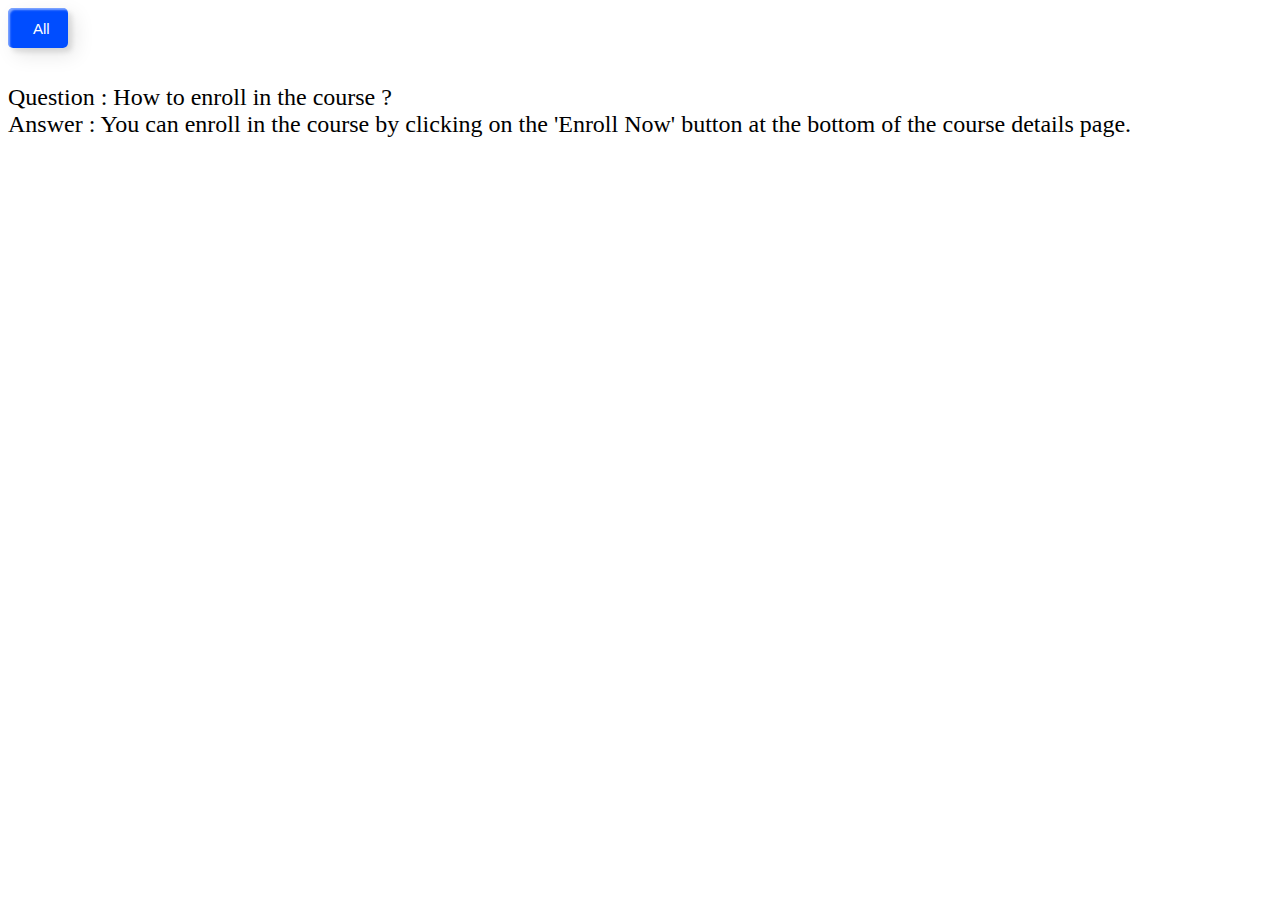
<file: faq.html>
<!DOCTYPE html>
<html lang="en">
<head>
    <meta charset="UTF-8">
    <meta name="viewport" content="width=device-width, initial-scale=1.0">
    <title>Document</title>
    <link rel="stylesheet" href="faq.css">
</head>
<body>
    <button class="custom-btn btn-2">All</button>
    <br>
    <br>
    <br>


    <div>
        <div style="font-size: x-large;">
            Question : How to enroll in the course ?<br>
            Answer : You can enroll in the course by clicking on the 'Enroll Now' button at the bottom of the course details page.
        </div>
    </div>
</body>
</html>
</file>
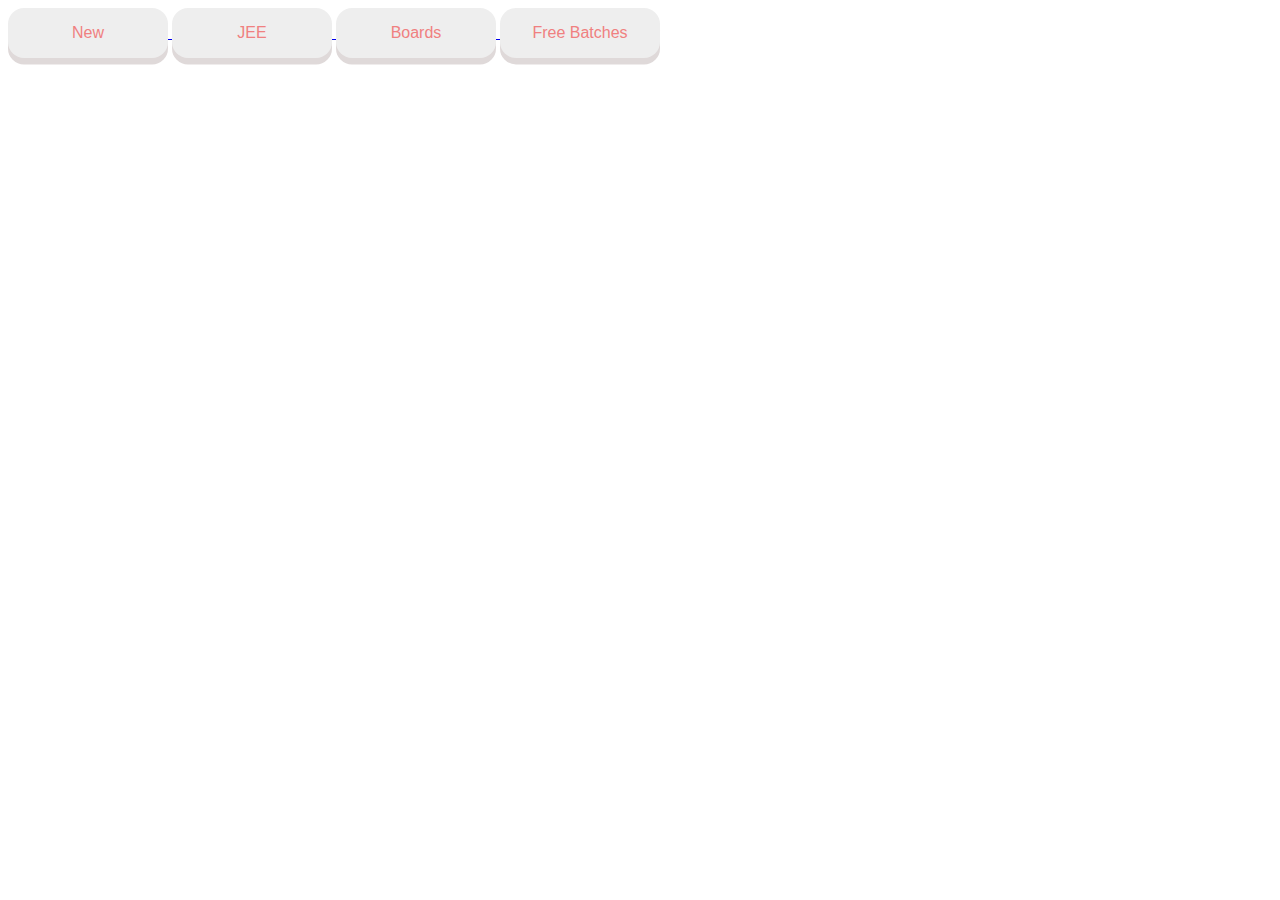
<file: live_classes.html>
<!DOCTYPE html>
<html lang="en">
<head>
    <meta charset="UTF-8">
    <meta name="viewport" content="width=device-width, initial-scale=1.0">
    <title>Document</title>
    <link rel="stylesheet" type="text/css" href="liveclass.css">
    <link rel="stylesheet" href="https://cdnjs.cloudflare.com/ajax/libs/font-awesome/6.6.0/css/all.min.css">
    <link rel="preconnect" href="https://fonts.googleapis.com">
<link rel="preconnect" href="https://fonts.gstatic.com" crossorigin>
<link href="https://fonts.googleapis.com/css2?family=Edu+AU+VIC+WA+NT+Hand:wght@400..700&family=Oswald:wght@200..700&family=Roboto+Mono:ital,wght@0,100..700;1,100..700&display=swap" rel="stylesheet">
</head>
<body>
    <div>
        <span><a href="./liveclasses_pages/new.html" target="myframe">
            <button>New</button>
            </a>
        </span>
        <span><a href="./liveclasses_pages/new.html" target="myframe">
            <button>JEE</button>
            </a>
        </span>
        <span><a href="./liveclasses_pages/new.html" target="myframe">
            <button>Boards</button>
            </a>
        </span>
        <span><a href="./liveclasses_pages/free.html" target="myframe">
            <button>Free Batches</button>
            </a>
        </span>
    </div>
    <iframe src="" name="myframe" class="frame" frameborder="0"></iframe>
</body>
</html>
</file>
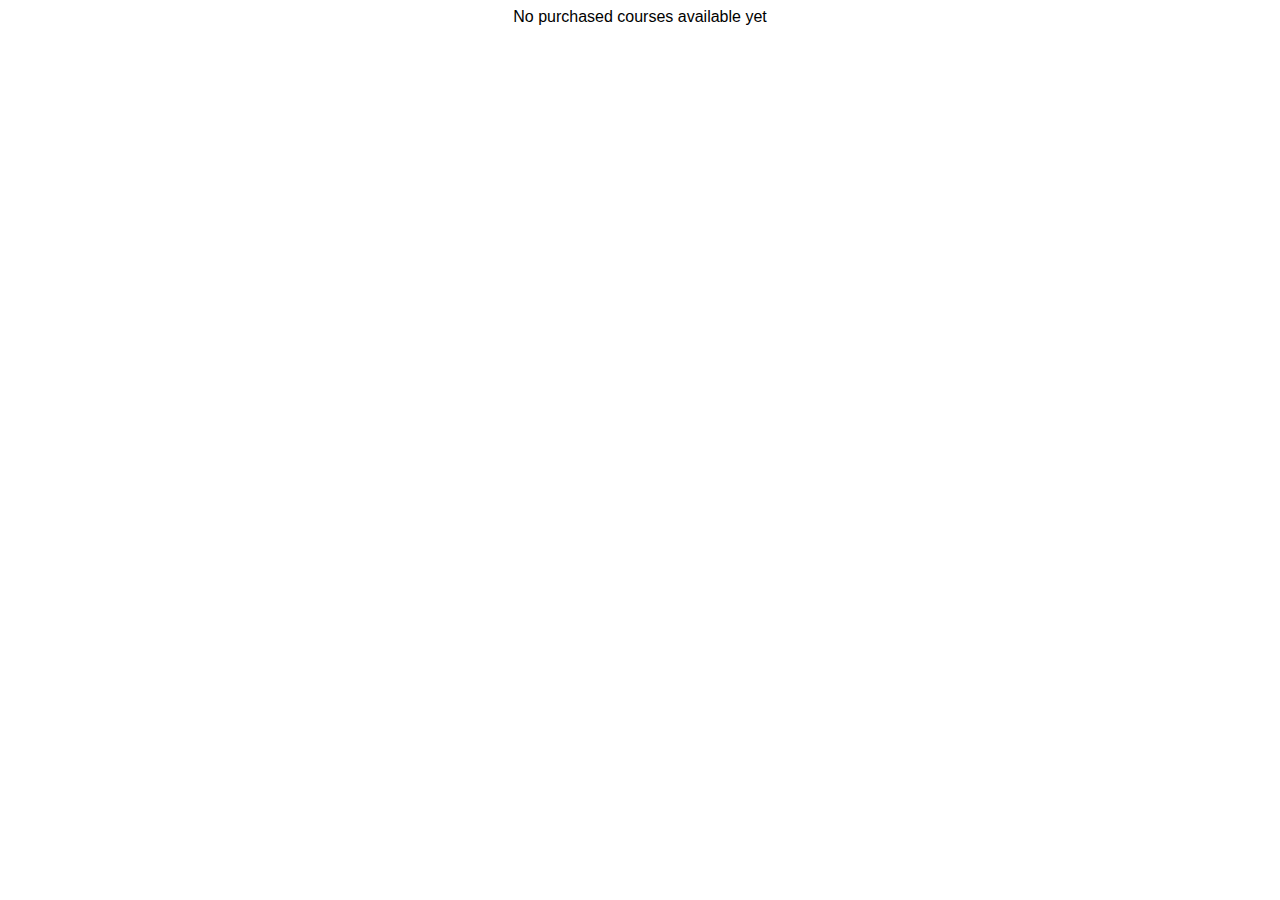
<file: mycourses.html>
<!DOCTYPE html>
<html lang="en">
<head>
    <meta charset="UTF-8">
    <meta name="viewport" content="width=device-width, initial-scale=1.0">
    <title>Document</title>
</head>
<body align="center" style = "font-family: 'Franklin Gothic Medium', 'Arial Narrow', Arial, sans-serif;">
    No purchased courses available yet
</body>
</html>
</file>
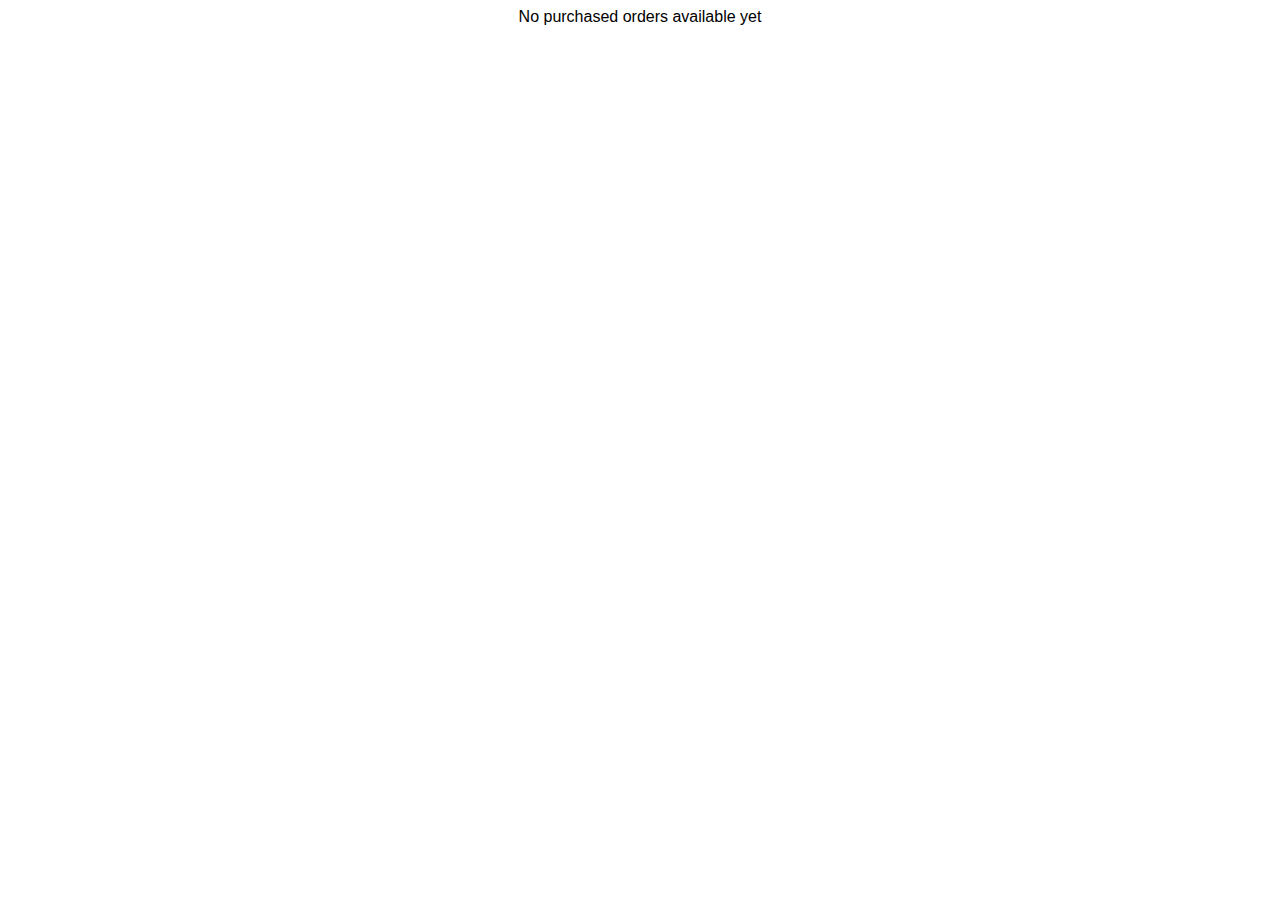
<file: myorders.html>
<!DOCTYPE html>
<html lang="en">
<head>
    <meta charset="UTF-8">
    <meta name="viewport" content="width=device-width, initial-scale=1.0">
    <title>Document</title>
</head>
<body align="center" style="font-family: 'Franklin Gothic Medium', 'Arial Narrow', Arial, sans-serif;">
    No purchased orders available yet

</body>
</html>
</file>
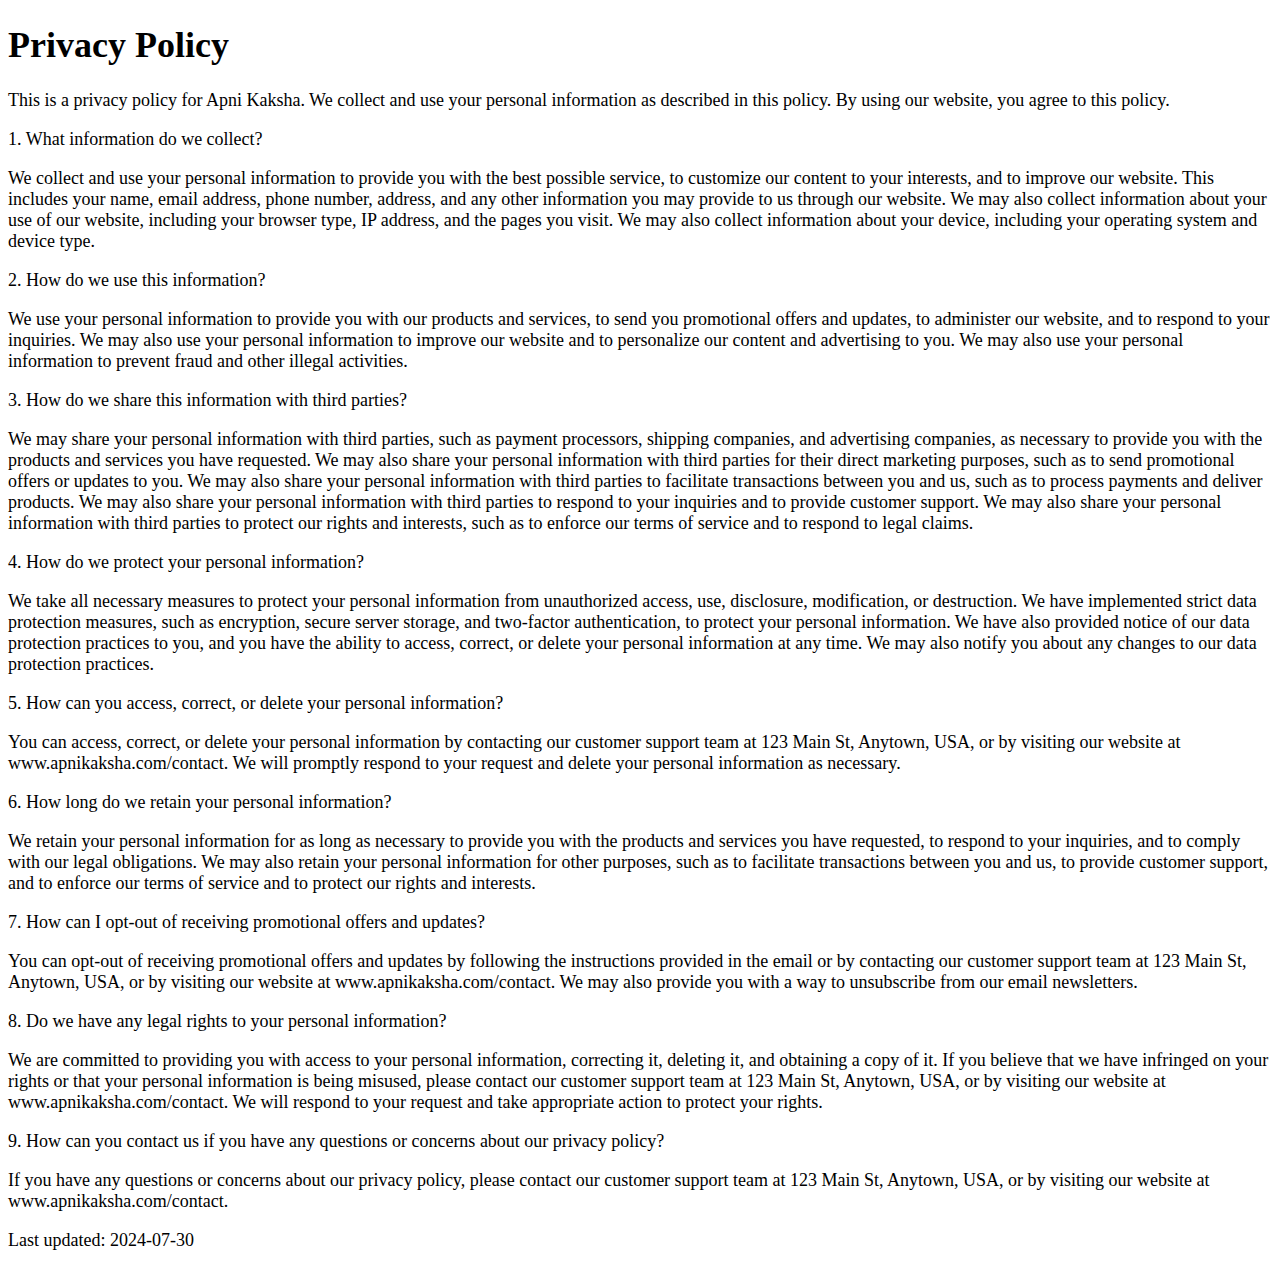
<file: privacypoicy.html>
<!DOCTYPE html>
<html lang="en">
<head>
    <meta charset="UTF-8">
    <meta name="viewport" content="width=device-width, initial-scale=1.0">
    <title>Document</title>
</head>
<body style="font-size: large;">
    <!--create a privacy policy page-->
    <h1>Privacy Policy</h1>
    <p>This is a privacy policy for Apni Kaksha. We collect and use your personal information as described in this policy. By using our website, you agree to this policy.</p>
    <p>1. What information do we collect?</p>
    <p>We collect and use your personal information to provide you with the best possible service, to customize our content to your interests, and to improve our website. This includes your name, email address, phone number, address, and any other information you may provide to us through our website. We may also collect information about your use of our website, including your browser type, IP address, and the pages you visit. We may also collect information about your device, including your operating system and device type.</p>
    <p>2. How do we use this information?</p>
    <p>We use your personal information to provide you with our products and services, to send you promotional offers and updates, to administer our website, and to respond to your inquiries. We may also use your personal information to improve our website and to personalize our content and advertising to you. We may also use your personal information to prevent fraud and other illegal activities.</p>
    <p>3. How do we share this information with third parties?</p>
    <p>We may share your personal information with third parties, such as payment processors, shipping companies, and advertising companies, as necessary to provide you with the products and services you have requested. We may also share your personal information with third parties for their direct marketing purposes, such as to send promotional offers or updates to you. We may also share your personal information with third parties to facilitate transactions between you and us, such as to process payments and deliver products. We may also share your personal
        information with third parties to respond to your inquiries and to provide customer support. We may also share your personal information with third parties to protect our rights and interests, such as to enforce our terms of service and to respond to legal claims.</p>
    <p>4. How do we protect your personal information?</p>
    <p>We take all necessary measures to protect your personal information from unauthorized access, use, disclosure, modification, or destruction. We have implemented strict data protection measures, such as encryption, secure server storage, and two-factor authentication, to protect your personal information. We have also provided notice of our data protection practices to you, and you have the ability to access, correct, or delete your personal information at any time. We may also notify you about any changes to our data
        protection practices.</p>
    <p>5. How can you access, correct, or delete your personal information?</p>
    <p>You can access, correct, or delete your personal information by contacting our customer support team at 123 Main St, Anytown, USA, or by visiting our website at www.apnikaksha.com/contact. We will promptly respond to your request and delete your personal information as necessary.</p>
    <p>6. How long do we retain your personal information?</p>
    <p>We retain your personal information for as long as necessary to provide you with the products and services you have requested, to respond to your inquiries, and to comply with our legal obligations. We may also retain your personal information for other purposes, such as to facilitate transactions between you and us, to provide customer support, and to enforce our terms of service and to protect our rights and interests.</p>
    <p>7. How can I opt-out of receiving promotional offers and updates?</p>
    <p>You can opt-out of receiving promotional offers and updates by following the instructions provided in the email or by contacting our customer support team at 123 Main St, Anytown, USA, or by visiting our website at www.apnikaksha.com/contact. We may also provide you with a way to unsubscribe from our email newsletters.</p>
    <p>8. Do we have any legal rights to your personal information?</p>
    <p>We are committed to providing you with access to your personal information, correcting it, deleting it, and obtaining a copy of it. If you believe that we have infringed on your rights or that your personal information is being misused, please contact our customer support team at 123 Main St, Anytown, USA, or by visiting our website at www.apnikaksha.com/contact. We will respond to your request and take appropriate action
        to protect your rights.</p>
    <p>9. How can you contact us if you have any questions or concerns about our privacy policy?</p>
    <p>If you have any questions or concerns about our privacy policy, please contact our customer support team at 123 Main St, Anytown, USA, or by visiting our website at www.apnikaksha.com/contact.</p>
    <p>Last updated: 2024-07-30</p>
</body>
</html>
</file>
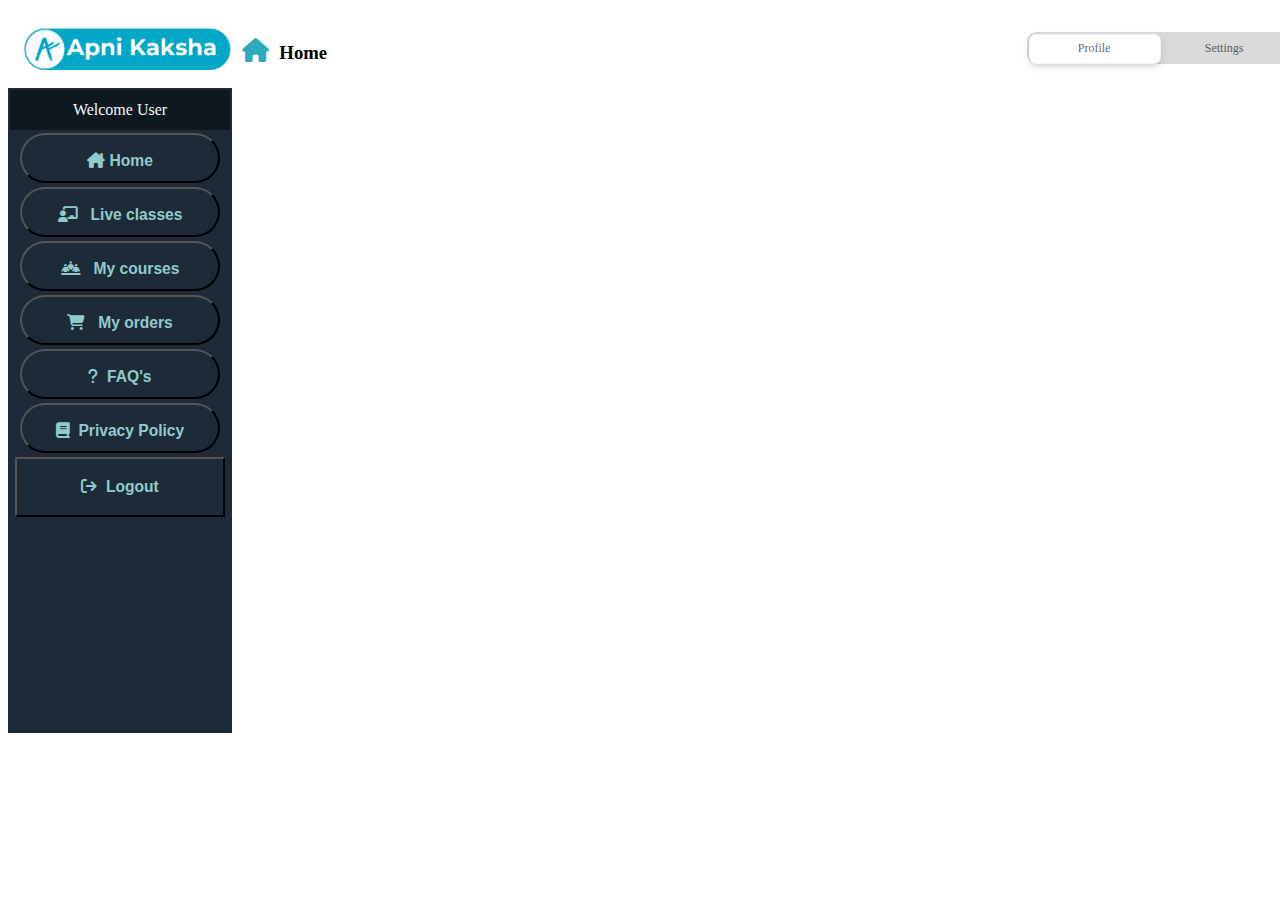
<file: site.html>
<!DOCTYPE html>
<html lang="en">
<head>
    <meta charset="UTF-8">
    <meta name="viewport" content="width=device-width, initial-scale=1.0">
    <title>Document</title>
    <link rel="stylesheet" href="style_a.css">
    <link rel="stylesheet" href="https://cdnjs.cloudflare.com/ajax/libs/font-awesome/6.6.0/css/all.min.css">
    <link rel="preconnect" href="https://fonts.googleapis.com">
<link rel="preconnect" href="https://fonts.gstatic.com" crossorigin>
<link href="https://fonts.googleapis.com/css2?family=Edu+AU+VIC+WA+NT+Hand:wght@400..700&family=Oswald:wght@200..700&family=Roboto+Mono:ital,wght@0,100..700;1,100..700&display=swap" rel="stylesheet">
</head>
<body>
    <div class="logo">
        <span class="logo-image">
            <img src="images/Screenshot 2024-07-30 012620.png" alt="" height="80px">
        </span>
        <span class="home-icon">
            <a href="https://www.youtube.com/embed/16IgGali8UU?si=dGrd4jeY-tAR-tJ4" target="myid"><i class="fa-solid fa-house"></i></a>
        </span>
        <span class="Hom">
            <h3>
                Home
            </h3>
        </span>
        <span class="noti">
            <div class="tab-container">
                <input type="radio" name="tab" id="tab1" class="tab tab--1" />
                <label class="tab_label" for="tab1">Profile</label>
              
                <input type="radio" name="tab" id="tab2" class="tab tab--2" />
                <label class="tab_label" for="tab2">Settings</label>
              
                <input type="radio" name="tab" id="tab3" class="tab tab--3" />
                <label class="tab_label" for="tab3">Notifications</label>
              
                <div class="indicator"></div>
              </div>
              
        </span>
    </div>
    <div class="content">
        <span class="sidebar" >
                <table class="sidebar  oswald-a">
                    <tr height="40px"  class="B">
                        <td align="center">
                    <font color="aliceblue" class=" oswald-b">
                        Welcome User
                    </font>
                </td>
                    </tr>
                    <tr >
                        <td align="center">
                            <a href="https://www.youtube.com/embed/16IgGali8UU?si=dGrd4jeY-tAR-tJ4" target="myid">
                        <button class="BTN  oswald-a">
                           <h3><i class="fa-solid fa-house-chimney"></i>&nbsp;Home
                       </h3>
                     </button>
                    </a>
                    </td>
                    </tr>
                    <tr>
                        <td align="center">
                            <a href="live_classes.html" target="myid">
                        <button class="BTN  oswald-a">
                            <h3><i class="fa-solid fa-chalkboard-user"></i>&nbsp;&nbsp;
                             Live classes
                        </h3>
                        </button>
                            </a>
                    </td>
                    </tr>
                    <tr>
                        <td align="center">
                            <a href="mycourses.html" target="myid">
                        <button class="BTN  oswald-a">
                    <h3><i class="fa-solid fa-people-line"></i>&nbsp;&nbsp;&nbsp;My courses
                  </h3>
                      </button>
                            </a>
                    </td>
                    </tr>
                    <tr>
                        <td align="center">
                            <a href="myorders.html" target="myid">
                        <button class="BTN  oswald-a">
                           <h3><i class="fa-solid fa-cart-shopping"></i>&nbsp;&nbsp; My orders
                  </h3>
                      </button>
                            </a>
                    </td>
                    </tr>
                    <tr>
                        <td align="center">
                            <a href="faq.html" target="myid">
                <button class="BTN  oswald-a">
                            <h3><i class="fa-solid fa-question"></i>&nbsp;&nbsp;FAQ's
                       </h3>
                     </button>
                            </a>
                    </td>
                    </tr>
                    <tr>
                        <td align="center">
                            <a href="privacypoicy.html" target="myid">
                        <button class="BTN  oswald-a">
                            <h3> <i class="fa-solid fa-book"></i>&nbsp;&nbsp;Privacy Policy
              </h3>
                      </button>
                            </a>
                    </td>
                    </tr>
                    <tr>
                        <td align="center" >
                            <a href="login_page.html">
                        <button class="BTNl  oswald-a">
                            <h3><i class="fa-solid fa-arrow-right-from-bracket"></i>&nbsp;&nbsp;Logout
                      </h3>
                      </button>
                            </a>
                    </td>
                    </tr>
                </table>
        </span>
        <span class="frame">
            <iframe width="1240px"  name="myid" height="641px" src="https://www.youtube.com/embed/16IgGali8UU?si=dGrd4jeY-tAR-tJ4" title="YouTube video player" frameborder="0" allow="accelerometer; autoplay; clipboard-write; encrypted-media; gyroscope; picture-in-picture; web-share" referrerpolicy="strict-origin-when-cross-origin" allowfullscreen></iframe>
        </span>
    </div>
</body>
</html>
</file>
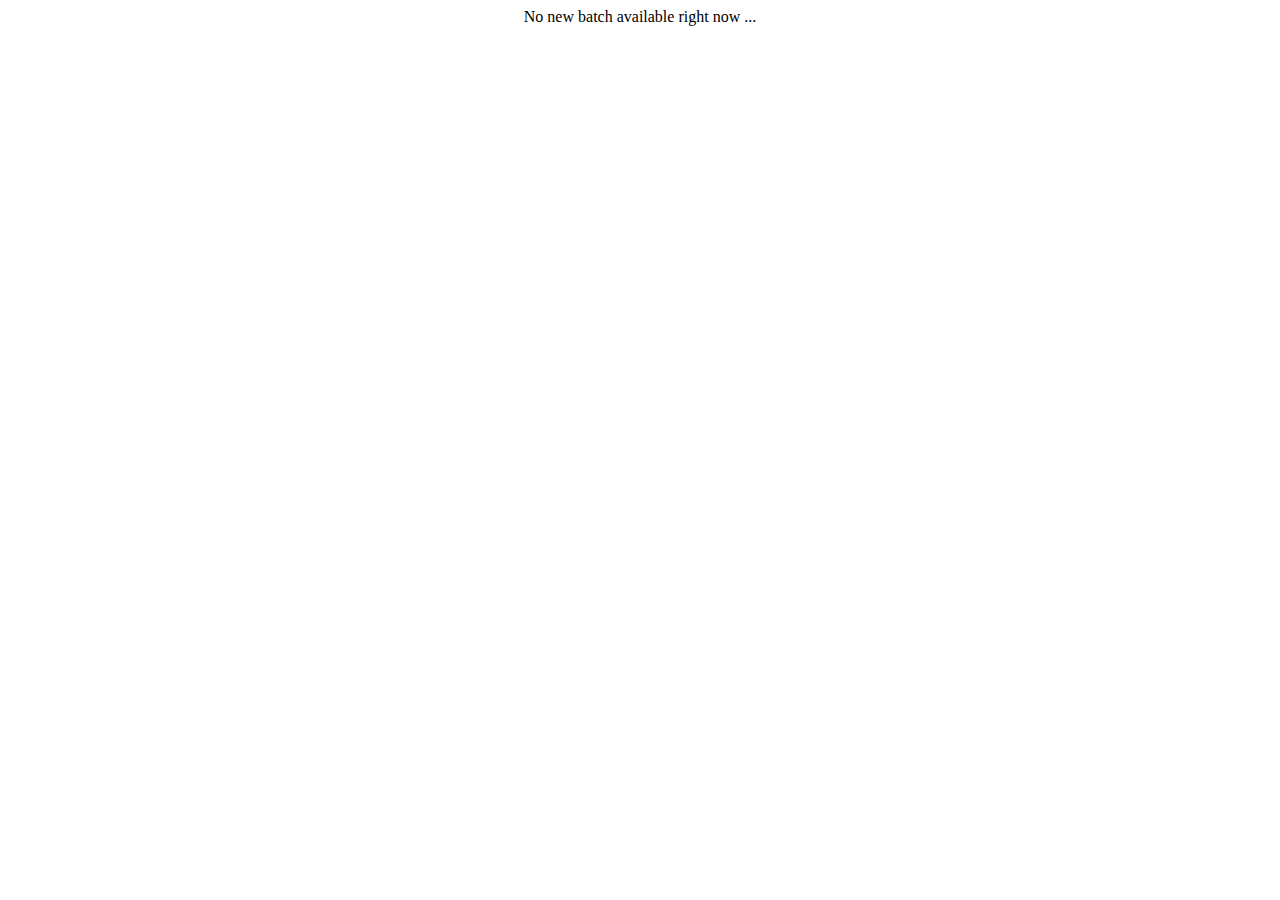
<file: liveclasses_pages/free.html>
<!DOCTYPE html>
<html lang="en">
<head>
    <meta charset="UTF-8">
    <meta name="viewport" content="width=device-width, initial-scale=1.0">
    <title>Document</title>
</head>
<body>
    <div align="center">
        No new batch available right now ...
</div>
</body>
</html>
</file>
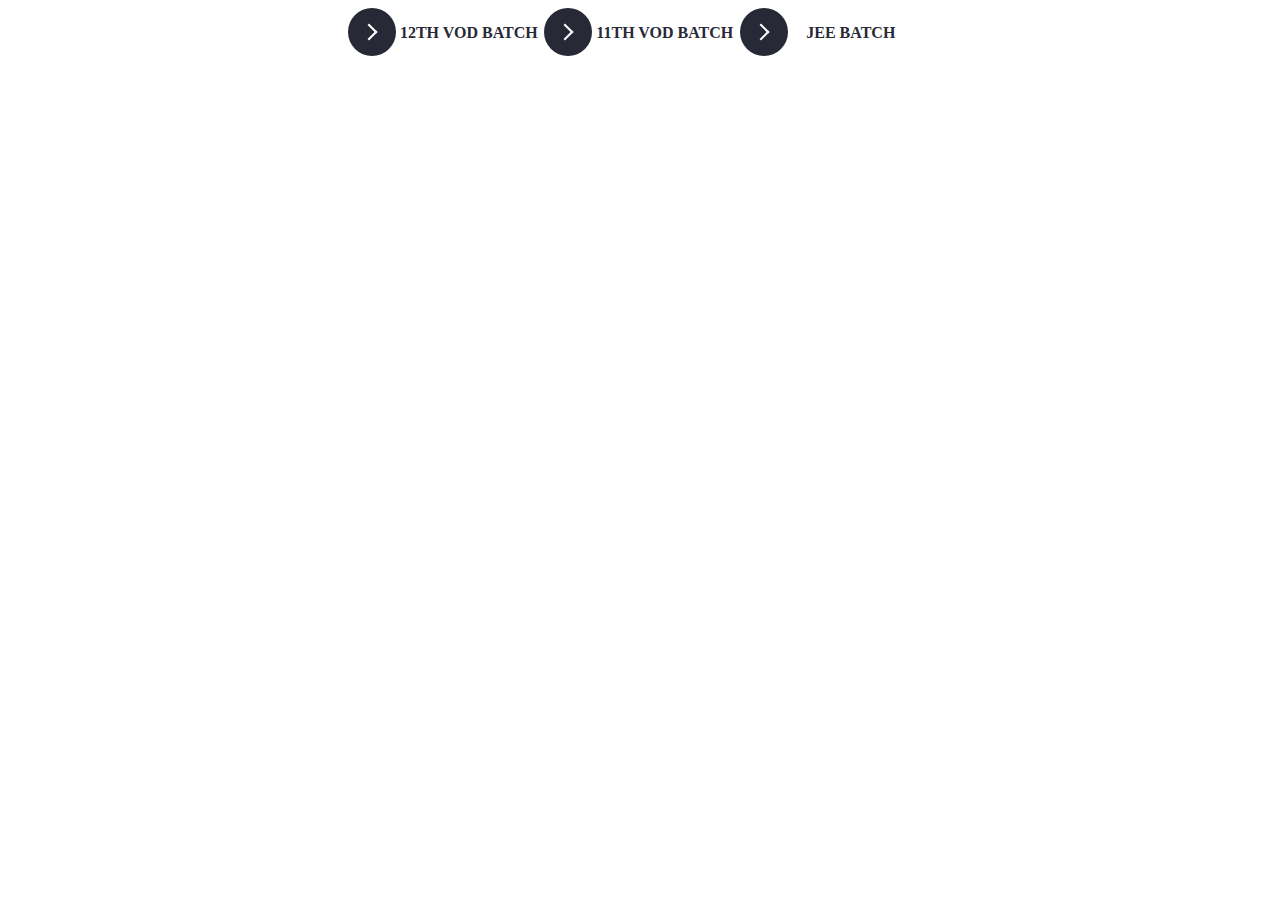
<file: liveclasses_pages/new.html>
<!DOCTYPE html>
<html lang="en">
<head>
    <meta charset="UTF-8">
    <meta name="viewport" content="width=device-width, initial-scale=1.0">
    <title>Document</title>
    <link rel="stylesheet" href="style_a.css">
</head>
<body>
    <div align="center">
        <button class="learn-more">
            <span class="circle" aria-hidden="true">
            <span class="icon arrow"></span>
            </span>
            <span class="button-text">&nbsp;&nbsp;&nbsp;&nbsp;&nbsp;12th VOD Batch</span>
          </button>
          <button class="learn-more">
            <span class="circle" aria-hidden="true">
            <span class="icon arrow"></span>
            </span>
            <span class="button-text" >&nbsp;&nbsp;&nbsp;&nbsp;&nbsp;11th VOD Batch</span>
          </button>
          <button class="learn-more">
            <span class="circle" aria-hidden="true">
            <span class="icon arrow"></span>
            </span>
            <span class="button-text">JEE Batch</span>
          </button>
    </div>
</body>
</html>
</file>
<file: faq.css>
.custom-btn {
    width: 60px;
    height: 40px;
    color: #fff;
    border-radius: 5px;
    padding: 10px 25px;
    font-family: 'Lato', sans-serif;
    font-weight: 500;
    background: transparent;
    cursor: pointer;
    transition: all 0.3s ease;
    position: relative;
    display: inline-block;
    box-shadow: inset 2px 2px 2px 0px rgba(255,255,255,.5),
     7px 7px 20px 0px rgba(0,0,0,.1),
     4px 4px 5px 0px rgba(0,0,0,.1);
    outline: none;
    font-size: 15px;
  }
  
  .btn-2 {
    background: #004dff;
    background: linear-gradient(0deg, #004dff 0%, #004dff 100%);
    border: none;
  }
  
  .btn-2:before {
    height: 0%;
    width: 2px;
  }
  
  .btn-2:hover {
    box-shadow: 4px 4px 6px 0 rgba(255,255,255,.5),
                -4px -4px 6px 0 rgba(116, 125, 136, .5), 
      inset -4px -4px 6px 0 rgba(255,255,255,.2),
      inset 4px 4px 6px 0 rgba(0, 0, 0, .4);
  }
</file>
<file: liveclass.css>
button {
    background-color: #eee;
    border: none;
    padding: 1rem;
    font-size: 1rem;
    width: 10em;
    border-radius: 1rem;
    color: lightcoral;
    box-shadow: 0 0.4rem #dfd9d9;
    cursor: pointer;
   }
   
   button:active {
    color: white;
    box-shadow: 0 0.2rem #dfd9d9;
    transform: translateY(0.2rem);
   }
   
   button:hover:not(:disabled) {
    background: lightcoral;
    color: white;
    text-shadow: 0 0.1rem #bcb4b4;
   }
   
   button:disabled {
    cursor: auto;
    color: grey;
   }
   .frame
   {
    width: 100%;
    height: 570px;
    margin-top: 10px;
   }
</file>
<file: style_a.css>
.logo {
      display: flex;
    flex-direction: row; /* Stack items vertically */
    align-items: center;    /* Center items horizontally */
}

.home-icon {
    margin-top: 5px; /* Adjust spacing between the icon and the image */
    margin-left: 10px;
}
.Hom
{
    margin-top: 10px;
    margin-left: 10px;
}
.logo-image 
{
    height: 80px;
    width: 250px;
    /* Add any additional styling for the image container if needed */
}

.fa-house {
    font-size: 24px; /* Adjust icon size as needed */
    color: #2daabb; /* Change color if needed */
}
.noti
{
    vertical-align: center;
    margin-left: 700px;
}
.sidebar
{
  background-color: #1c2b37;
  width: 224px;
}

.frame
{
  margin-left: 5px;
}
.content
{
    display: flex;
    flex-direction: row; /* Stack items vertically */
}
.BTN
{
  width: 200px;
  height: 50px;
  border-radius: 30px;
  background-color: #1c2b37;
  color: antiquewhite;
}
.BTN:focus
{
  width: 200px;
  height: 50px;
  border-radius: 30px;
  background-color: #338ed9;
  color: antiquewhite;
}
.BTN:hover
{
  width: 200px;
  height: 50px;
  border-radius: 30px;
  background-color: #283d4f;
}
.BTNl
{
  width: 96%;
  height: 60px;
  background-color: #1c2b37;
}
.BTNl:hover
{
  width: 99%;
  height: 60px;
  background-color: #1c2b37;
  background-color: #283d4f;
}
.fa-house-chimney{
  margin-bottom: px;
}
.B
{
  color: aquamarine;
  background-color: #0101016d;
}














.oswald-a {
  color: rgb(146, 202, 203);
}
.ostwald-b
{
  font-family: "Oswald", sans-serif;
  font-optical-sizing: auto;
  font-weight: 800;
  font-style: normal;
  color: rgb(146, 202, 203);

}


/* Remove this container when use*/
.component-title {
    width: 100%;
    position: absolute;
    z-index: 999;
    top: 30px;
    left: 0;
    padding: 0;
    margin: 0;
    font-size: 1rem;
    font-weight: 700;
    color: #888;
    text-align: center;
  }
  
  .tab-container {
    position: relative;
  
    display: flex;
    flex-direction: row;
    align-items: flex-start;
  
    padding: 2px;
  
    background-color: #dadadb;
    border-radius: 9px;
  }
  
  .indicator {
    content: "";
    width: 130px;
    height: 28px;
    background: #ffffff;
    position: absolute;
    top: 2px;
    left: 2px;
    z-index: 9;
    border: 0.5px solid rgba(0, 0, 0, 0.04);
    box-shadow: 0px 3px 8px rgba(0, 0, 0, 0.12), 0px 3px 1px rgba(0, 0, 0, 0.04);
    border-radius: 7px;
    transition: all 0.2s ease-out;
  }
  
  .tab {
    width: 130px;
    height: 28px;
    position: absolute;
    z-index: 99;
    outline: none;
    opacity: 0;
  }
  
  .tab_label {
    width: 130px;
    height: 28px;
  
    position: relative;
    z-index: 999;
  
    display: flex;
    align-items: center;
    justify-content: center;
  
    border: 0;
  
    font-size: 0.75rem;
    opacity: 0.6;
  
    cursor: pointer;
  }
  
  .tab--1:checked ~ .indicator {
    left: 2px;
  }
  
  .tab--2:checked ~ .indicator {
    left: calc(130px + 2px);
  }
  
  .tab--3:checked ~ .indicator {
    left: calc(130px * 2 + 2px);
  }
</file>
<file: liveclasses_pages/style_a.css>
button {
    position: relative;
    display: inline-block;
    cursor: pointer;
    outline: none;
    border: 0;
    vertical-align: middle;
    text-decoration: none;
    background: transparent;
    padding: 0;
    font-size: inherit;
    font-family: inherit;
    width: 100px;
   }
   
   button.learn-more {
    width: 12rem;
    height: auto;
   }
   
   button.learn-more .circle {
    transition: all 0.45s cubic-bezier(0.65, 0, 0.076, 1);
    position: relative;
    display: block;
    margin: 0;
    width: 3rem;
    height: 3rem;
    background: #282936;
    border-radius: 1.625rem;
   }
   
   button.learn-more .circle .icon {
    transition: all 0.45s cubic-bezier(0.65, 0, 0.076, 1);
    position: absolute;
    top: 0;
    bottom: 0;
    margin: auto;
    background: #fff;
   }
   
   button.learn-more .circle .icon.arrow {
    transition: all 0.45s cubic-bezier(0.65, 0, 0.076, 1);
    left: 0.625rem;
    width: 1.125rem;
    height: 0.125rem;
    background: none;
   }
   
   button.learn-more .circle .icon.arrow::before {
    position: absolute;
    content: "";
    top: -0.29rem;
    right: 0.0625rem;
    width: 0.625rem;
    height: 0.625rem;
    border-top: 0.125rem solid #fff;
    border-right: 0.125rem solid #fff;
    transform: rotate(45deg);
   }
   
   button.learn-more .button-text {
    transition: all 0.45s cubic-bezier(0.65, 0, 0.076, 1);
    position: absolute;
    top: 0;
    left: 0;
    right: 0;
    bottom: 0;
    padding: 0.75rem 0;
    margin: 0 0 0 1.85rem;
    color: #282936;
    font-weight: 700;
    line-height: 1.6;
    text-align: center;
    text-transform: uppercase;
   }
   
   button:hover .circle {
    width: 100%;
   }
   
   button:hover .circle .icon.arrow {
    background: #fff;
    transform: translate(1rem, 0);
   }
   
   button:hover .button-text {
    color: #fff;
   }
</file>
